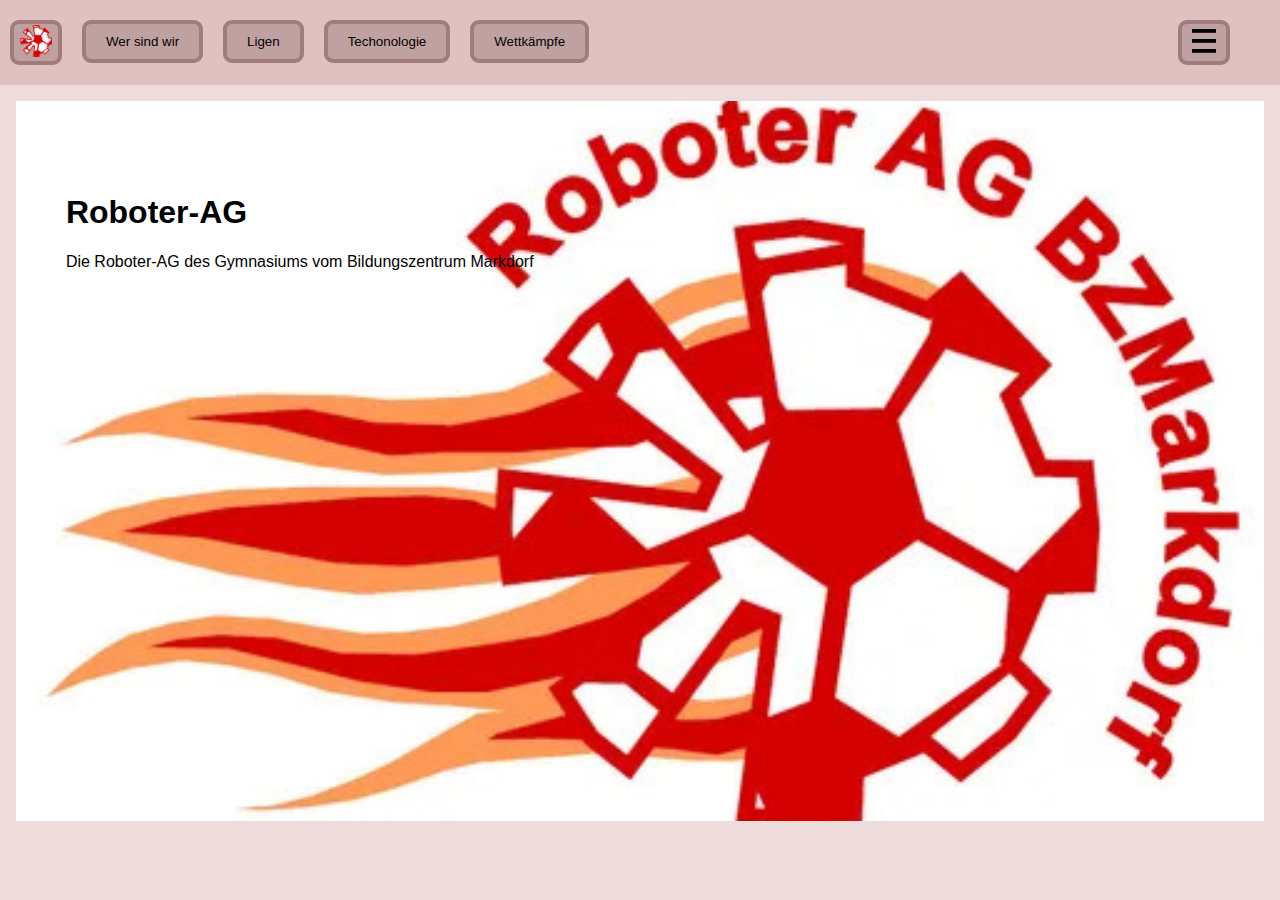
<file: index.html>
<!DOCTYPE html>
<html lang="de">
    <head>
        <link rel="stylesheet" href="style.css">
        </style>
        <meta charset="UTF-8">
        <meta name="viewport" content="width=device-width, initial-scale=1.0">
        <title>Roboter-AG</title>
        <script src="script.js"></script>
    </head>
    <body>
        <nav class="Navigation">
            <a href="index.html"><button class="MenuButton" type="button"><img class="NavButtonImg" src="img/Logo-RoboterAG.png" alt="Logo der RoboterAG"></button></a>
            <a href="werWirSind.html"><button class="NavButton" type="button">Wer sind wir</button></a>
            <a href="ligen.html"><button class="NavButton" type="button">Ligen</button></a>
            <a href="technologie.html"><button class="NavButton" type="button">Techonologie</button></a>
            <a href="wettkaempfe.html"><button class="NavButton" type="button">Wettkämpfe</button></a>
            <div class="dropdown">
                <button class="MenuButton" type="button">
                    <img src="ico/menu.svg" alt="menu_icon">
                </button>
                <div class="dropdown-menu">
                    <div class = "dropdown-menu-button-menu" id="Finanzierung">
                        <a href="finanzierung.html"><button class="dropdown-menu-button" type="button">Finanzierung</button></a>
                    </div>
                    <div class = "dropdown-menu-button-menu" id="News">
                        <a href="news.html"><button class="dropdown-menu-button" type="button">News</button></a>
                    </div>
                    <div class = "dropdown-menu-button-menu" id="Fazit">
                        <a href="fazit.html"><button class="dropdown-menu-button" type="button">Fazit</button></a>
                    </div>
                </div>
            </div>
        </nav>
        <div class="content">
            <div id="introduct">
                <img id="RoboterAGLogo" src="img/RoboterAG.jpg" alt="RoboterAG logo">
                <div id="introduct-text">
                    <h1>Roboter-AG</h1>
                    <p>Die Roboter-AG des Gymnasiums vom Bildungszentrum Markdorf</p>
                </div>
            </div>
            
        </div>
    </body>
</html>
</file>
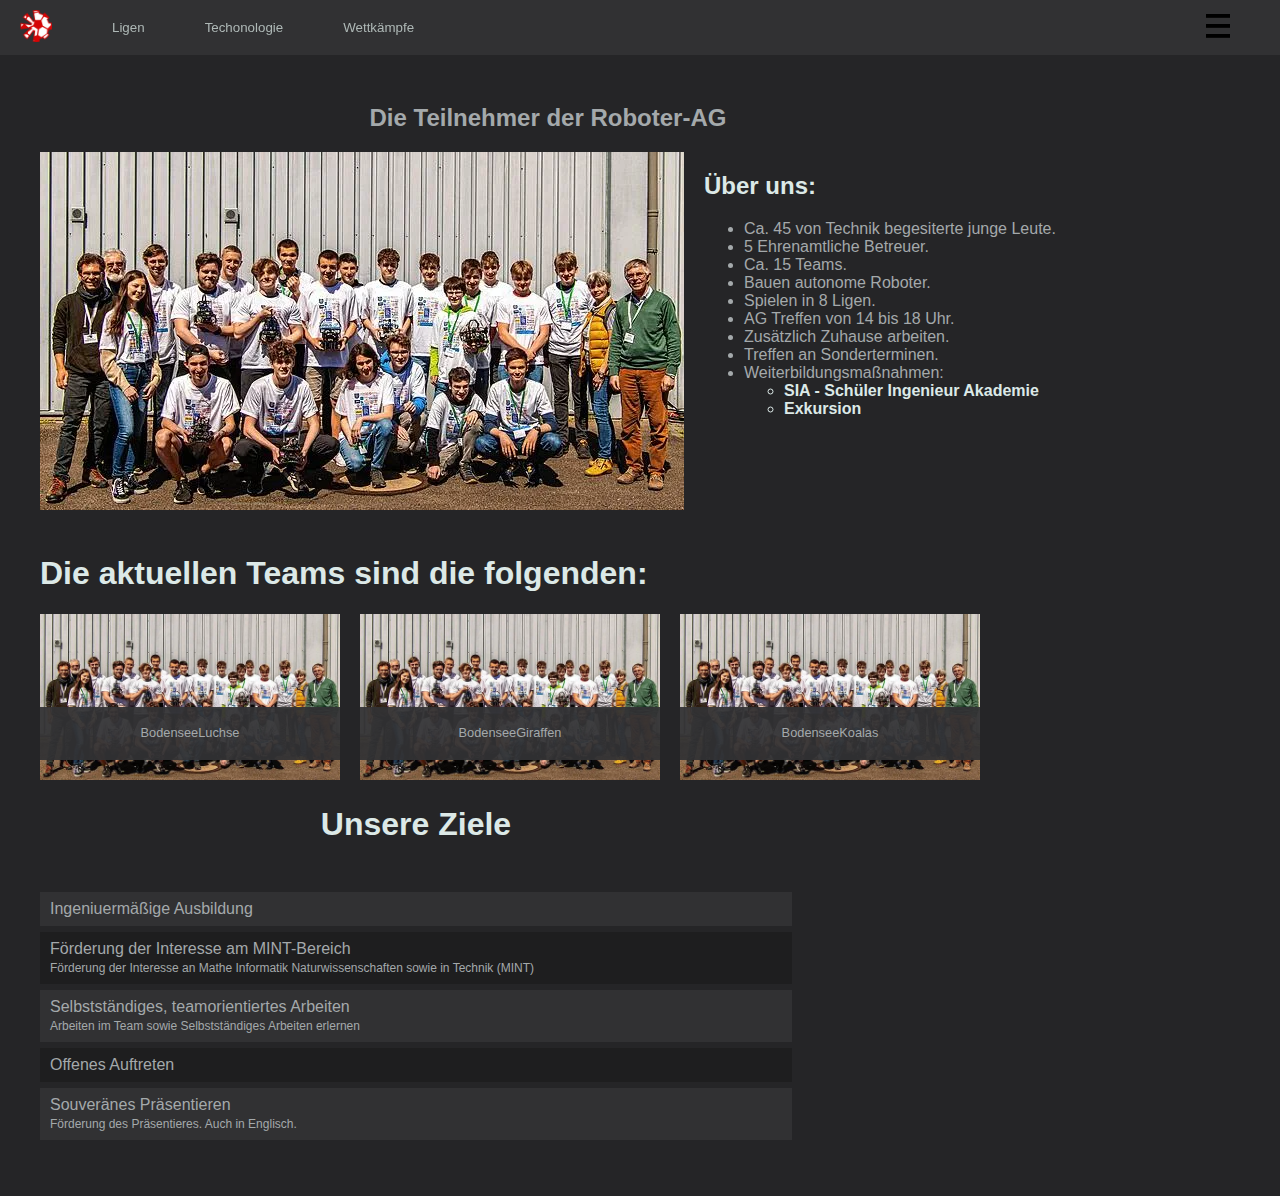
<file: website/index.html>
<!DOCTYPE html>
<html lang="de">
    <head>
        <link rel="stylesheet" href="style.css">
        <script type="text/javascript" src="script.js"></script>
        <meta charset="UTF-8">
        <meta name="viewport" content="width=device-width, initial-scale=1.0">
        <title>Roboter-AG</title>
        <script src="script.js"></script>
    </head>
    <body>
        <nav class="Navigation">
            <a href="index.html"><button class="NavButton" type="button"><img  class="NavButtonImg" src="img/Logo-RoboterAG.png" alt="Logo der RoboterAG"></button></a>
            <a href="ligen.html"><button class="NavButton" type="button">Ligen</button></a>
            <a href="technologie.html"><button class="NavButton" type="button">Techonologie</button></a>
            <a href="wettkaempfe.html"><button class="NavButton" type="button">Wettkämpfe</button></a>
            <div class="dropdown">
                <button class="MenuButton" type="button">
                    <img src="ico/menu.svg" alt="menu_icon">
                </button>
                <div class="dropdown-menu">
                    <div class = "dropdown-menu-button-menu" id="Finanzierung">
                        <a href="finanzierung.html"><button class="dropdown-menu-button" type="button">Finanzierung</button></a>
                    </div>
                    <div class = "dropdown-menu-button-menu" id="News">
                        <a href="news.html"><button class="dropdown-menu-button" type="button">News</button></a>
                    </div>
                    <div class = "dropdown-menu-button-menu" id="Fazit">
                        <a href="fazit.html"><button class="dropdown-menu-button" type="button">Fazit</button></a>
                    </div>
                </div>
            </div>
        </nav>
        <div class="content">
            <div id="TeilnehmmerUpperCb">
                <div class="content-block" id="Teilnehmer-cb">
                    <h2 class="alter-text">Die Teilnehmer der Roboter-AG</h2>
                    <div id="TeilnehmerImg">
                        <img src="img/Teilnehmer.png" alt="Teilnehmer">
                        <div id="ÜberUns">
                            <h2 class="hervorheben">Über uns:</h2>
                            <ul>
                                <li>Ca. 45 von Technik begesiterte junge Leute.</li>
                                <li>5 Ehrenamtliche Betreuer.</li>
                                <li>Ca. 15 Teams.</li>
                                <li>Bauen autonome Roboter.</li>
                                <li>Spielen in 8 Ligen.</li>
                                <li>AG Treffen von 14 bis 18 Uhr.</li>
                                <li>Zusätzlich Zuhause arbeiten.</li>
                                <li>Treffen an Sonderterminen.</li>
                                <li>Weiterbildungsmaßnahmen: <ul><li class="hervorheben">SIA - Schüler Ingenieur Akademie</li><li class="hervorheben">Exkursion</li></li>
                            </ul>
                        </div>
                    </div>
                </div>
            </div>
            <div id="teamPhotosContainerContainer">
                <h1 class="hervorheben alter-text">Die aktuellen Teams sind die folgenden:</h1>
                <div id="teamPhotosCont">
                    <div class="teamPhotosContainer">
                        <img class="TeamPhotoImg" src="img/Teilnehmer.png" alt="BodenseeLuchse Foto">
                        <p class="teamPhotos">
                            BodenseeLuchse
                        </p>
                        </img>
                    </div>
                    <div class="teamPhotosContainer">
                        <img class="TeamPhotoImg" src="img/Teilnehmer.png" alt="BodenseeGiraffen Foto">
                        <p class="teamPhotos">
                            BodenseeGiraffen
                        </p>
                        </img>
                    </div>
                    <div class="teamPhotosContainer">
                        <img class="TeamPhotoImg" src="img/Teilnehmer.png" alt="BodenseeKoalas Foto">
                        <p class="teamPhotos">
                            BodenseeKoalas
                        </p>
                        </img>
                    </div>
                </div>
            </div>
            <div id="ZieleContainer">
                <h1 class="hervorheben alter-text">Unsere Ziele</h1>
                    <div class="content-block">
                        <ul id="ZieleList">
                            <li class="ZieleListItem">
                                <p class="ListItemParagraph">
                                    <span class="ZieleListSpanTypeOne">Ingeniuermäßige Ausbildung</span>
                                </p>
                            </li>
                            <li class="ZieleListItemTwo">
                                <p class="ListItemParagraph">
                                    <span class="ZieleListSpanTypeOne">Förderung der Interesse am MINT-Bereich</span><br><span class="ZieleListSpanTypeTwo">Förderung der Interesse an Mathe Informatik Naturwissenschaften sowie in Technik (MINT)</span>
                                </p>
                            </li>
                            <li class="ZieleListItem">
                                <p class="ListItemParagraph">
                                    <span class="ZieleListSpanTypeOne">Selbstständiges, teamorientiertes Arbeiten</span><br><span class="ZieleListSpanTypeTwo">Arbeiten im Team sowie Selbstständiges Arbeiten erlernen</span>
                                </p>
                            </li>
                            <li class="ZieleListItemTwo">
                                <p class="ListItemParagraph">
                                    <span class="ZieleListSpanTypeOne">Offenes Auftreten</span>
                                </p>
                            </li>
                            <li class="ZieleListItem">
                                <p class="ListItemParagraph">
                                    <span class="ZieleListSpanTypeOne">Souveränes Präsentieren</span><br><span class="ZieleListSpanTypeTwo">Förderung des Präsentieres. Auch in Englisch.</span>
                                </p>
                            </li>
                        </ul>
                    </div>
            </div>
        </div>
    </body>
</html>
</file>
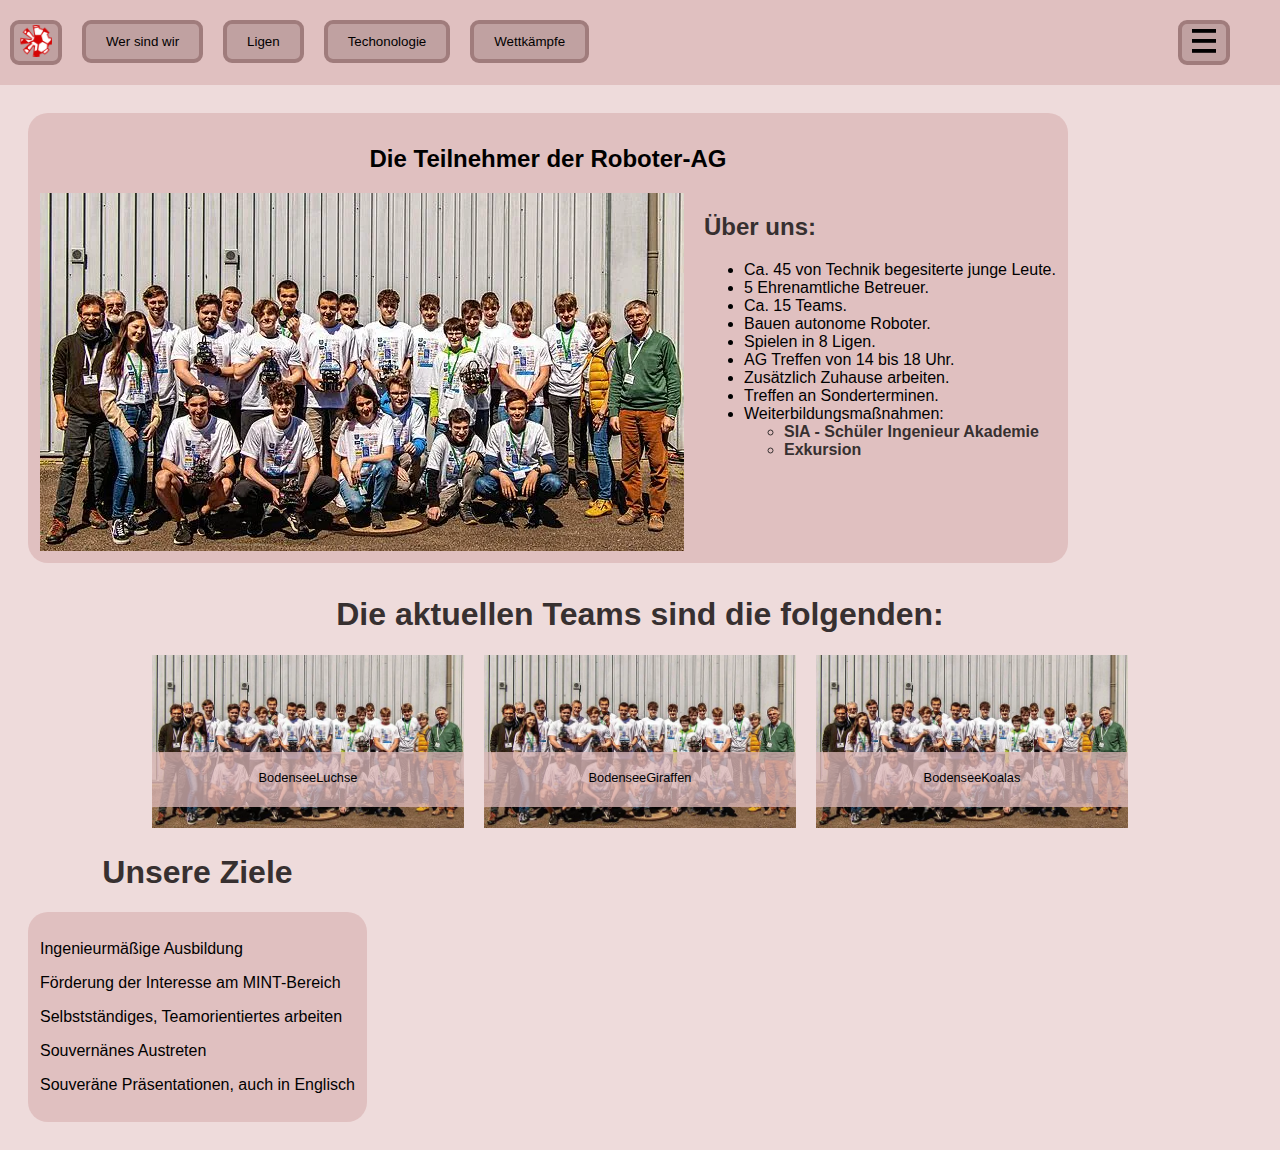
<file: werWirSind.html>
<!DOCTYPE html>
<html lang="de">
    <head>
        <link rel="stylesheet" href="style.css">
        <script type="text/javascript" src="script.js"></script>
        <meta charset="UTF-8">
        <meta name="viewport" content="width=device-width, initial-scale=1.0">
        <title>Roboter-AG</title>
        <script src="script.js"></script>
    </head>
    <body>
        <nav class="Navigation">
            <a href="index.html"><button class="MenuButton" type="button"><img  class="NavButtonImg" src="img/Logo-RoboterAG.png" alt="Logo der RoboterAG"></button></a>
            <a href="werWirSind.html"><button class="NavButton" type="button">Wer sind wir</button></a>
            <a href="ligen.html"><button class="NavButton" type="button">Ligen</button></a>
            <a href="technologie.html"><button class="NavButton" type="button">Techonologie</button></a>
            <a href="wettkaempfe.html"><button class="NavButton" type="button">Wettkämpfe</button></a>
            <div class="dropdown">
                <button class="MenuButton" type="button">
                    <img src="ico/menu.svg" alt="menu_icon">
                </button>
                <div class="dropdown-menu">
                    <div class = "dropdown-menu-button-menu" id="Finanzierung">
                        <a href="finanzierung.html"><button class="dropdown-menu-button" type="button">Finanzierung</button></a>
                    </div>
                    <div class = "dropdown-menu-button-menu" id="News">
                        <a href="news.html"><button class="dropdown-menu-button" type="button">News</button></a>
                    </div>
                    <div class = "dropdown-menu-button-menu" id="Fazit">
                        <a href="fazit.html"><button class="dropdown-menu-button" type="button">Fazit</button></a>
                    </div>
                </div>
            </div>
        </nav>
        <div class="content">
            <div id="TeilnehmmerUpperCb">
                <div class="content-block" id="Teilnehmer-cb">
                    <h2 class="alter-text">Die Teilnehmer der Roboter-AG</h2>
                    <div id="TeilnehmerImg">
                        <img src="img/Teilnehmer.png" alt="Teilnehmer">
                        <div id="ÜberUns">
                            <h2 class="hervorheben">Über uns:</h2>
                            <ul>
                                <li>Ca. 45 von Technik begesiterte junge Leute.</li>
                                <li>5 Ehrenamtliche Betreuer.</li>
                                <li>Ca. 15 Teams.</li>
                                <li>Bauen autonome Roboter.</li>
                                <li>Spielen in 8 Ligen.</li>
                                <li>AG Treffen von 14 bis 18 Uhr.</li>
                                <li>Zusätzlich Zuhause arbeiten.</li>
                                <li>Treffen an Sonderterminen.</li>
                                <li>Weiterbildungsmaßnahmen: <ul><li class="hervorheben">SIA - Schüler Ingenieur Akademie</li><li class="hervorheben">Exkursion</li></li>
                            </ul>
                        </div>
                    </div>
                </div>
            </div>
            <div id="teamPhotosContainerContainer">
                <h1 class="hervorheben alter-text">Die aktuellen Teams sind die folgenden:</h1>
                <div id="teamPhotosCont">
                    <div class="teamPhotosContainer">
                        <img class="TeamPhotoImg" src="img/Teilnehmer.png" alt="BodenseeLuchse Foto">
                        <p class="teamPhotos">
                            BodenseeLuchse
                        </p>
                        </img>
                    </div>
                    <div class="teamPhotosContainer">
                        <img class="TeamPhotoImg" src="img/Teilnehmer.png" alt="BodenseeGiraffen Foto">
                        <p class="teamPhotos">
                            BodenseeGiraffen
                        </p>
                        </img>
                    </div>
                    <div class="teamPhotosContainer">
                        <img class="TeamPhotoImg" src="img/Teilnehmer.png" alt="BodenseeKoalas Foto">
                        <p class="teamPhotos">
                            BodenseeKoalas
                        </p>
                        </img>
                    </div>
                </div>
            </div>
            <div>
                <h1 class="hervorheben alter-text">Unsere Ziele</h1>
                    <div class="content-block">
                        <p>Ingenieurmäßige Ausbildung</p>
                        <p>Förderung der Interesse am MINT-Bereich</p>
                        <p>Selbstständiges, Teamorientiertes arbeiten</p>
                        <p>Souvernänes Austreten</p>
                        <p>Souveräne Präsentationen, auch in Englisch</p>
                    </div>
            </div>
        </div>
    </body>
</html>
</file>
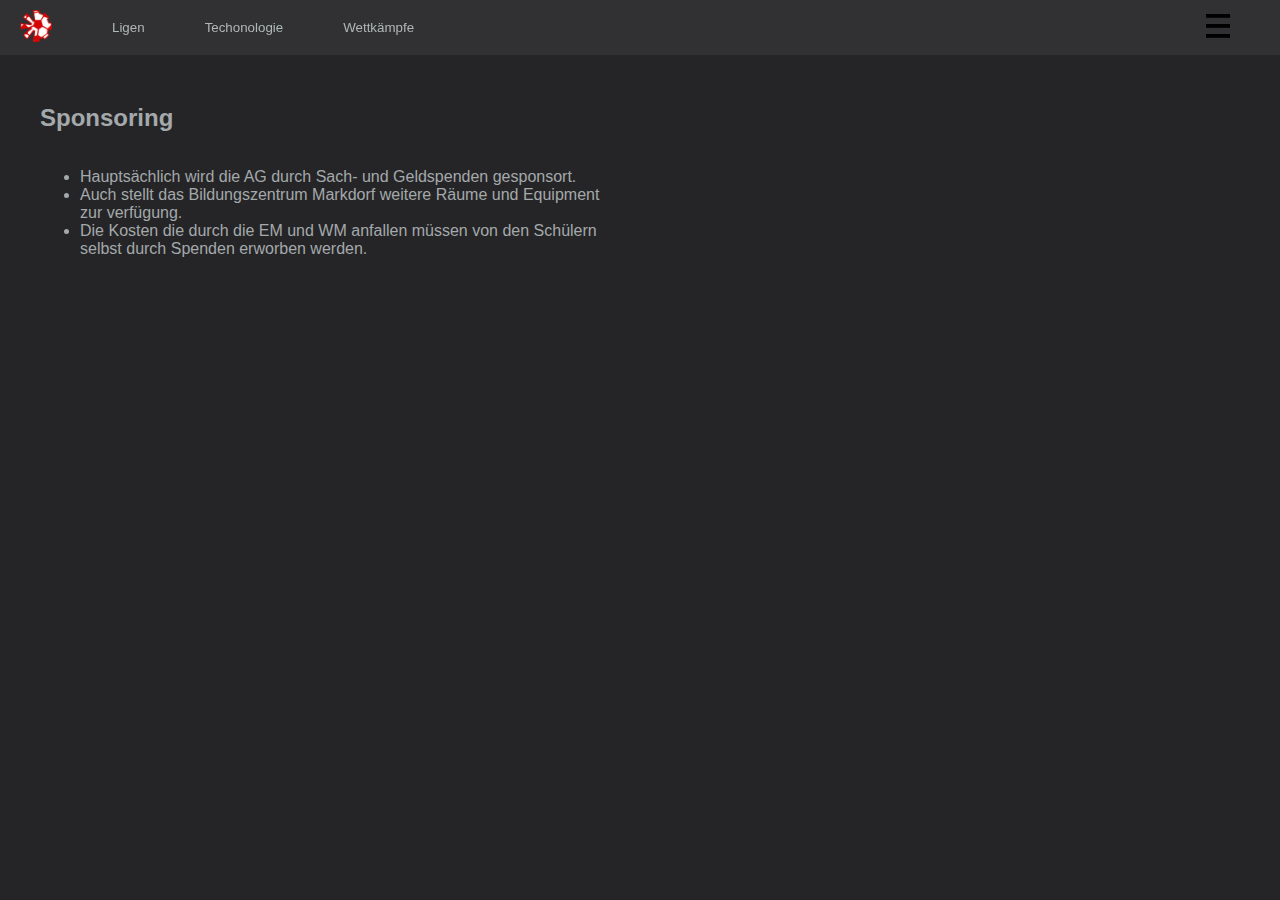
<file: website/finanzierung.html>
<!DOCTYPE html>
<html lang="de">
    <head>
        <link rel="stylesheet" href="style.css">
        <script type="text/javascript" src="script.js"></script>
        <meta charset="UTF-8">
        <meta name="viewport" content="width=device-width, initial-scale=1.0">
        <title>Roboter-AG</title>
        <script src="script.js"></script>
    </head>
    <body>
        <nav class="Navigation">
            <a href="index.html"><button class="NavButton" type="button"><img  class="NavButtonImg" src="img/Logo-RoboterAG.png" alt="Logo der RoboterAG"></button></a>
            <a href="ligen.html"><button class="NavButton" type="button">Ligen</button></a>
            <a href="technologie.html"><button class="NavButton" type="button">Techonologie</button></a>
            <a href="wettkaempfe.html"><button class="NavButton" type="button">Wettkämpfe</button></a>
            <div class="dropdown">
                <button class="MenuButton" type="button">
                    <img src="ico/menu.svg" alt="menu_icon">
                </button>
                <div class="dropdown-menu">
                    <div class = "dropdown-menu-button-menu" id="Finanzierung">
                        <a href="finanzierung.html"><button class="dropdown-menu-button" type="button">Finanzierung</button></a>
                    </div>
                    <div class = "dropdown-menu-button-menu" id="News">
                        <a href="news.html"><button class="dropdown-menu-button" type="button">News</button></a>
                    </div>
                    <div class = "dropdown-menu-button-menu" id="Fazit">
                        <a href="fazit.html"><button class="dropdown-menu-button" type="button">Fazit</button></a>
                    </div>
                </div>
            </div>
        </nav>
        <div class="content">
            <div class="content-block" id="sponsorBlock">
                <h2>Sponsoring</h2>
                <div id="Sponsoring">
                    <ul id="SponsoringList">
                        <li>Hauptsächlich wird die AG durch Sach- und Geldspenden gesponsort.</li>
                        <li>Auch stellt das Bildungszentrum Markdorf weitere Räume und Equipment zur verfügung.</li>
                        <li>Die Kosten die durch die EM und WM anfallen müssen von den Schülern selbst durch Spenden erworben werden.</li>
                    </ul>
                    <div class="SponsorGrid">
                        
                    </div>
                </div>
            </div>
        </div>
    </body>
</html>
</file>
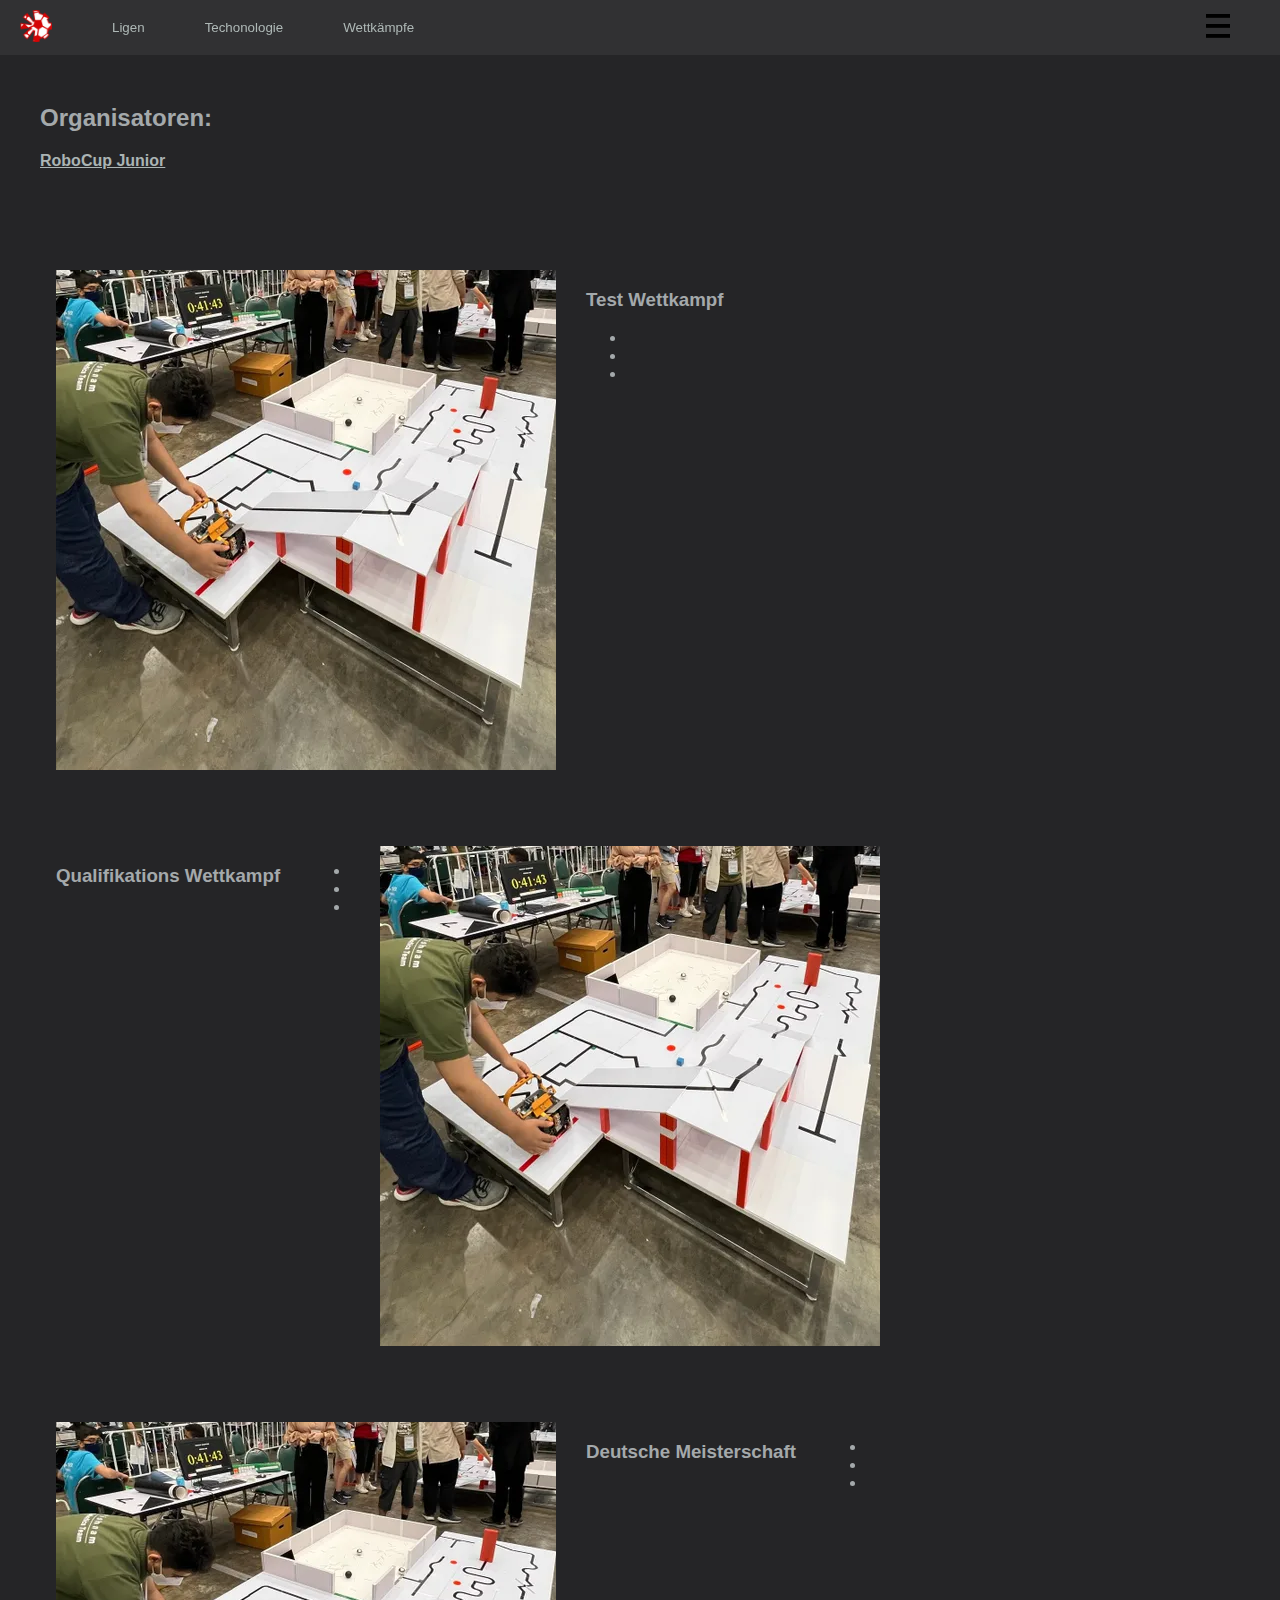
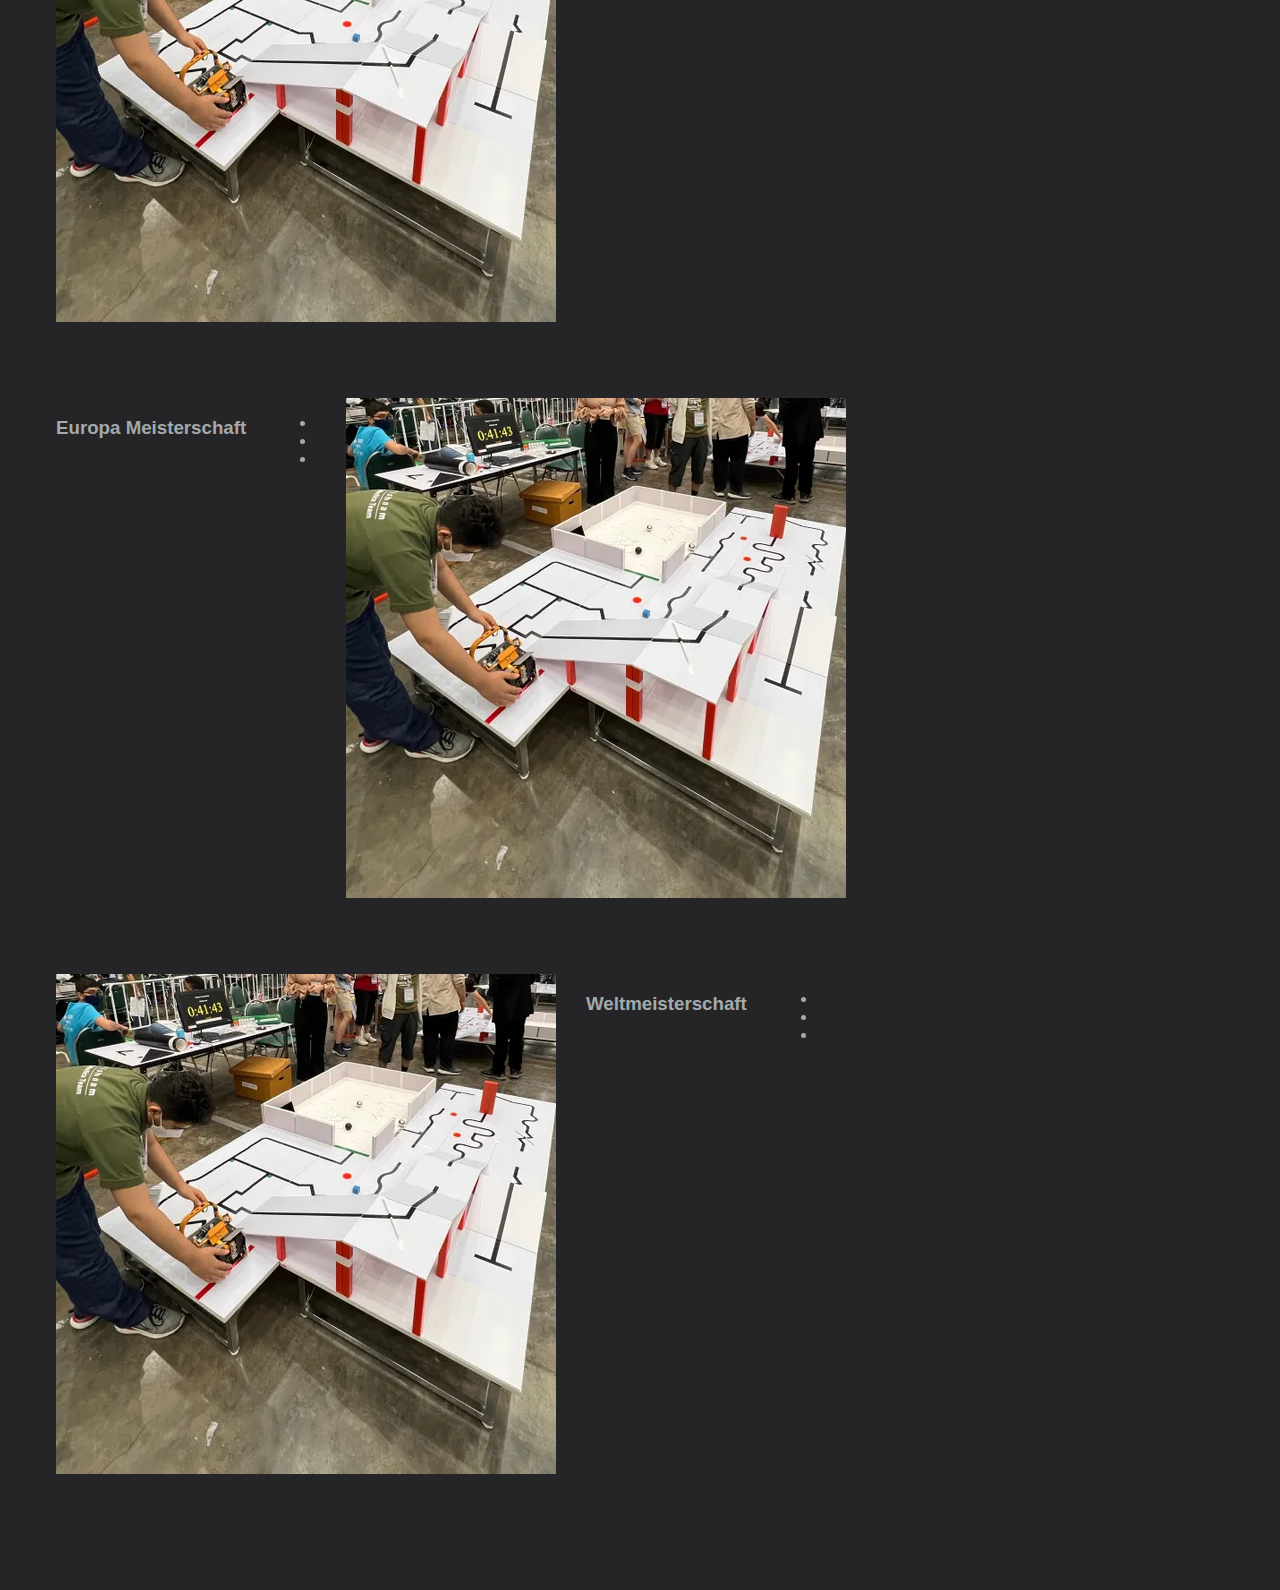
<file: website/wettkaempfe.html>
<!DOCTYPE html>
<html lang="de">
    <head>
        <link rel="stylesheet" href="style.css">
        <script type="text/javascript" src="script.js"></script>
        <meta charset="UTF-8">
        <meta name="viewport" content="width=device-width, initial-scale=1.0">
        <title>Roboter-AG</title>
        <script src="script.js"></script>
    </head>
    <body>
        <nav class="Navigation">
            <a href="index.html"><button class="NavButton" type="button"><img
                        class="NavButtonImg" src="img/Logo-RoboterAG.png"
                        alt="Logo der RoboterAG"></button></a>
            <a href="ligen.html"><button class="NavButton"
                    type="button">Ligen</button></a>
            <a href="technologie.html"><button class="NavButton"
                    type="button">Techonologie</button></a>
            <a href="wettkaempfe.html"><button class="NavButton"
                    type="button">Wettkämpfe</button></a>
            <div class="dropdown">
                <button class="MenuButton" type="button">
                    <img src="ico/menu.svg" alt="menu_icon">
                </button>
                <div class="dropdown-menu">
                    <div class="dropdown-menu-button-menu" id="Finanzierung">
                        <a href="finanzierung.html"><button
                                class="dropdown-menu-button"
                                type="button">Finanzierung</button></a>
                    </div>
                    <div class="dropdown-menu-button-menu" id="News">
                        <a href="news.html"><button class="dropdown-menu-button"
                                type="button">News</button></a>
                    </div>
                    <div class="dropdown-menu-button-menu" id="Fazit">
                        <a href="fazit.html"><button
                                class="dropdown-menu-button"
                                type="button">Fazit</button></a>
                    </div>
                </div>
            </div>
        </nav>

        <div class="content">
            <div class="content-block">
                <h2>Organisatoren:</h2>
                <p><a href="https://junior.robocup.org/">RoboCup Junior</a></p>
                <div id="TestWettkampf" class="WettkampfContainer">
                    <div><img src="img/line_entry.png" alt=""></div>
                    <div>
                        <h3>Test Wettkampf</h3>
                        <ul>
                            <li></li>
                            <li></li>
                            <li></li>
                        </ul>
                    </div>
                </div>
                <div id="QualiWettkampf" class="WettkampfContainer">
                    <h3>Qualifikations Wettkampf</h3>
                    <ul>
                        <li></li>
                        <li></li>
                        <li></li>
                    </ul>
                    <div><img src="img/line_entry.png" alt=""></div>
                </div>
                <div id="DeutschWettkampf" class="WettkampfContainer">
                    <div><img src="img/line_entry.png" alt=""></div>
                    <h3>Deutsche Meisterschaft</h3>
                    <ul>
                        <li></li>
                        <li></li>
                        <li></li>
                    </ul>
                </div>
                <div id="EuropaWettkampf" class="WettkampfContainer">
                    <h3>Europa Meisterschaft</h3>
                    <ul>
                        <li></li>
                        <li></li>
                        <li></li>
                    </ul>
                    <div><img src="img/line_entry.png" alt=""></div>
                </div>
                <div id="WeltWettkampf" class="WettkampfContainer">
                    <div><img src="img/line_entry.png" alt=""></div>
                    <h3>Weltmeisterschaft</h3>
                    <ul>
                        <li></li>
                        <li></li>
                        <li></li>
                    </ul>
                </div>
            </div>
        </div>

    </body>
</html>
</file>
<file: style.css>
:root{
    --bg-style: #eedbdb;
    --content-bg-style: #dcb7b7c4;
    --second-content-bg-style: #bd9b9bc4;
    --NavButtons: #c0a1a1;
    --NavButtonsHover: #987676;
    --NavButtonsBorder: #a07c7c;
    --NavButtonsBorderHover: #7c5f5f;
    --hervorheben: #373030;
}
html{
    scroll-behavior: smooth;;
}
body{
    background-color: var(--bg-style);
    margin: 0px;
}
* {
    font-family: "Sarabun", sans-serif;
}
img {
    max-width: 100%;
}
a{
    color: var(--hervorheben);
    font-weight: 600;
}
.Navigation{
    display: flex;
    gap: 20px;
    flex-wrap: wrap;
    width: calc(100% - 20px);
    padding: 20px 10px;
    background-color: var(--content-bg-style);
    align-content: center;
}
.NavButton{
    padding: 10px 20px;
    height: auto;
    background-color: var(--NavButtons);
    border-radius: 9px;
    border-width: 4px;
    border-style: solid;
    border-color: var(--NavButtonsBorder);
    transition: padding 0.5s ease;
}
.NavButton:hover{
    background-color: var(--NavButtonsHover);
    border-color: var(--NavButtonsBorderHover);
}
.NavButtonImg{
    height: 32px;
}
.MenuButton{
    background-color: var(--NavButtons);
    border-radius: 9px;
    border-width: 4px;
    border-style: solid;
    border-color: var(--NavButtonsBorder);
}
.MenuButton:hover{
    background-color: var(--NavButtonsHover);
    border-color: var(--NavButtonsBorderHover);
}
.dropdown{
    margin-left: auto;
    margin-right: 40px;
}
.dropdown:hover .MenuButton{
    background-color: var(--NavButtonsHover);
    border-color: var(--NavButtonsBorderHover);
}
.dropdown-menu{
    display: none;
    position: absolute;
    right: 30px;
    padding: 13px;
    background-color: var(--bg-style);
}
.dropdown:hover .dropdown-menu{
    display: block !important;
}
.dropdown-menu-button-menu{
    background-color: var(--NavButtons);
    width: 200px;
    margin: 10px auto;
    padding-top: 10px;
    padding-bottom: 10px;
    padding-left: 10px;
    border: var(--NavButtonsBorder) solid 3px;
    border-radius: 9px;
}
.dropdown-menu-button{
    background-color: #00000000;
    border-width: 0px;
    width: 100%;
    height: 100%;
    text-align: left;
}
.dropdown-menu-button-menu:hover{
    background-color: var(--NavButtonsHover);
    border-color: var(--NavButtonsBorderHover);
}
.content{
    margin: 16px;
    max-width: calc(100vw - 32px);
    display: flex;
    flex-wrap: wrap;
}
.content #RoboterAGLogo{
    min-width: inherit;
}
.content-block{
    border-radius: 20px;
    border-width: 15px;
    
    padding: 12px;
    background-color: var(--content-bg-style);
    margin: 12px;
}
.content-block-inner{
    padding: 12px;
    background-color: var(--second-content-bg-style);
    margin: 12px;
}
.content-block .alter-text{
    text-align: center;
}
.content-block .paragraph{
    margin: 6px auto;
}
.hervorheben{
    color: var(--hervorheben);
    font-weight: 600;
}
.alter-text{
    text-align: center;
}
.Übersicht{
    display: flex;
    justify-content: center;
    text-align: center;
    flex-wrap: wrap;
    gap: 50px;
}
#LigenLinks{
    display: block;
    min-width: fit-content;
}
.LigenPictureShowcase{
    display: grid;
    grid-template-rows: 50% 50%;
    grid-template-columns: 25% 25% 25% 25%;
}
.LigenPhoto{
    object-fit: fill;
}
.flex{
    display: flex;
    flex-wrap: wrap;
}
</file>
<file: website/style.css>
:root {
    --bg-style: hsl(240, 3%, 15%);
    --content-bg-style: hsla(240, 2%, 20%, 0.94);
    --secondary-content-bg-style: hsla(240, 2%, 12%, 0.94);
    --NavButtons: hsl(240, 3%, 14%);
    --NavButtonsBorder: hsl(240, 2%, 8%);
    --hervorheben: #dce9e7;
    --secHervorheben: #abb4b4;
    --text: #a4a9ab;
    --dropdownMenuTransparent: hsla(240, 2%, 12%, 0.94);
}
html{
    scroll-behavior: smooth;;
}
body{
    background-color: var(--bg-style);
    margin: 0px;
}
* {
    color: #aeb8b6;
    font-family: "Sarabun", sans-serif;
}
p, h1, h2, h3, h4, h5 , h6, span, li, th, td{
    color : var(--text);
}
img {
    max-width: 100%;
}
a{
    color: var(--secHervorheben);
    font-weight: 600;
}
button:hover{
    cursor: pointer;
}
.Navigation{
    position: fixed;
    top: 0px;
    display: flex;
    gap: 20px;
    flex-wrap: wrap;
    width: 100%;
    background-color: var(--content-bg-style);
    align-items: center;
}
.NavButton{
    padding: 10px 20px;
    height: auto;
    background-color: rgba(0, 0, 0, 0);
    border-radius: 9px;
    border-width: 0;
    border-style: solid;
    border-color: hsla(240, 2%, 20%, 0);
    transition: 0.5s ease;
}
.NavButton:hover{
    text-decoration: underline;
    background-color: var(--NavButtonsHover);
    border-color: var(--NavButtonsBorderHover);
}
.NavButtonImg{
    height: 32px;
}
.MenuButton{
    background-color: hsla(240, 2%, 20%, 0);
    border-radius: 9px;
    border-style: none;
    transition: 0.5s ease;
}
.dropdown{
    margin-left: auto;
    margin-right: 40px;
}
.dropdown:hover .MenuButton{
    background-color: var(--NavButtonsHover);
    border-color: var(--NavButtonsBorderHover);
}
.dropdown-menu{
    display: none;
    position: absolute;
    right: 30px;
    padding: 5px;
    background-color: var(--dropdownMenuTransparent);
    border: rgb(223, 236, 234) solid 2px;
    border-radius: 9px;
}
.dropdown:hover .dropdown-menu{
    display: block !important;
}
.dropdown-menu-button-menu{
    background-color: hsla(240, 2%, 20%, 0);
    width: 200px;
    margin: 2px auto;
    border: none;
    border-radius: 9px;
}
.dropdown-menu-button{
    padding: 10px;
    background-color: #00000000;
    border-width: 0px;
    width: 100%;
    height: 100%;
    text-align: left;
    border-radius: 9px;
}
.dropdown-menu-button:hover{
    cursor: pointer;
    text-decoration: underline;
    background-color: #343131;
}
.dropdown-menu-button-menu:hover{
    background-color: var(--NavButtonsHover);
    border-color: var(--NavButtonsBorderHover);
}
.content{
    margin: 16px;
    margin-top: 60px;
    max-width: calc(100vw - 32px);
    display: flex;
    flex-wrap: wrap;
}
.content #RoboterAGLogo{
    min-width: inherit;
}
.content-block{
    border-radius: 20px;
    border-width: 15px;
    
    padding: 12px;
    margin: 12px;
}
.content-block-inner{
    padding: 12px;
    color: transparent;
    margin: 12px;
}
.content-block .alter-text{
    text-align: center;
}
.content-block .paragraph{
    margin: 6px auto;
}
.hervorheben{
    color: var(--hervorheben);
    font-weight: 600;
}
.secHervorheben{
    color: var(--secHervorheben);
    font-weight: 500;
}
.alter-text{
    text-align: center;
}
.Übersicht{
    display: flex;
    justify-content: center;
    text-align: center;
    flex-wrap: wrap;
    gap: 50px;
}
#LigenLinks{
    display: block;
    min-width: fit-content;
}
.LigenPictureShowcase{
    display: grid;
    grid-template-rows: 50% 50%;
    grid-template-columns: 25% 25% 25% 25%;
}
.LigenPhoto{
    object-fit: fill;
}
.flex{
    display: flex;
    flex-wrap: wrap;
}
</file>
